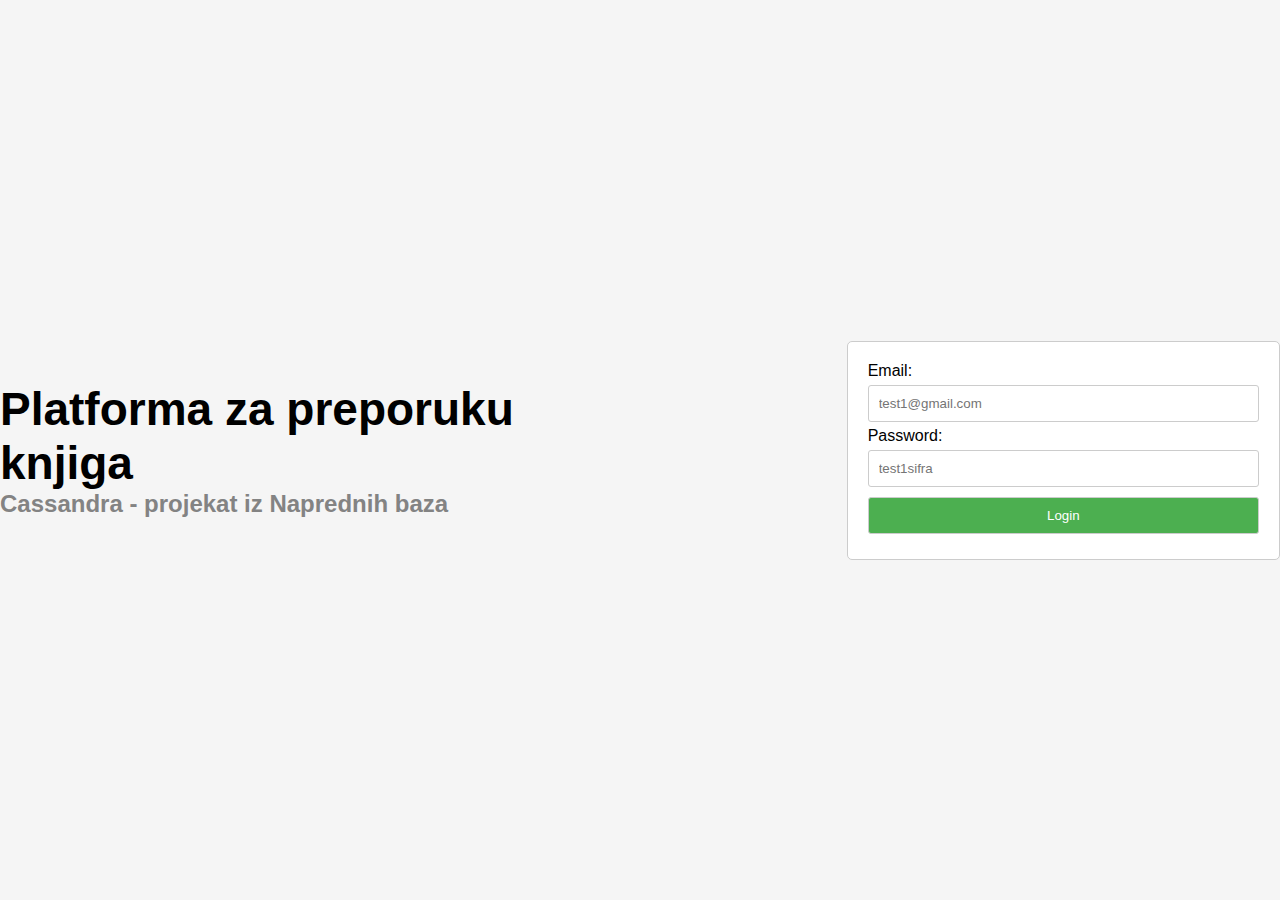
<file: CassandraFront/index.html>
<!DOCTYPE html>
<html lang="en">
  <head>
    <meta charset="UTF-8" />
    <meta name="viewport" content="width=device-width, initial-scale=1.0" />
    <title>CassandraBooks</title>
    <link rel="stylesheet" type="text/css" href="stil-index.css" />
  </head>
  <body class="index-hero">
    <div class="index-hero-left">
      <h1>Platforma za preporuku knjiga</h1>
      <h2>Cassandra - projekat iz Naprednih baza</h2>
    </div>
    <div>
      <div class="container">
        <form id="loginForm">
          <label for="email">Email:</label>
          <input
            type="text"
            id="email"
            name="email"
            required
            placeholder="test1@gmail.com"
          />

          <label for="password">Password:</label>
          <input
            type="password"
            id="password"
            name="password"
            required
            placeholder="test1sifra"
          />

          <input type="submit" value="Login" />
        </form>
      </div>
    </div>

    <script type="module" src="indexScript.js"></script>
  </body>
</html>
</file>
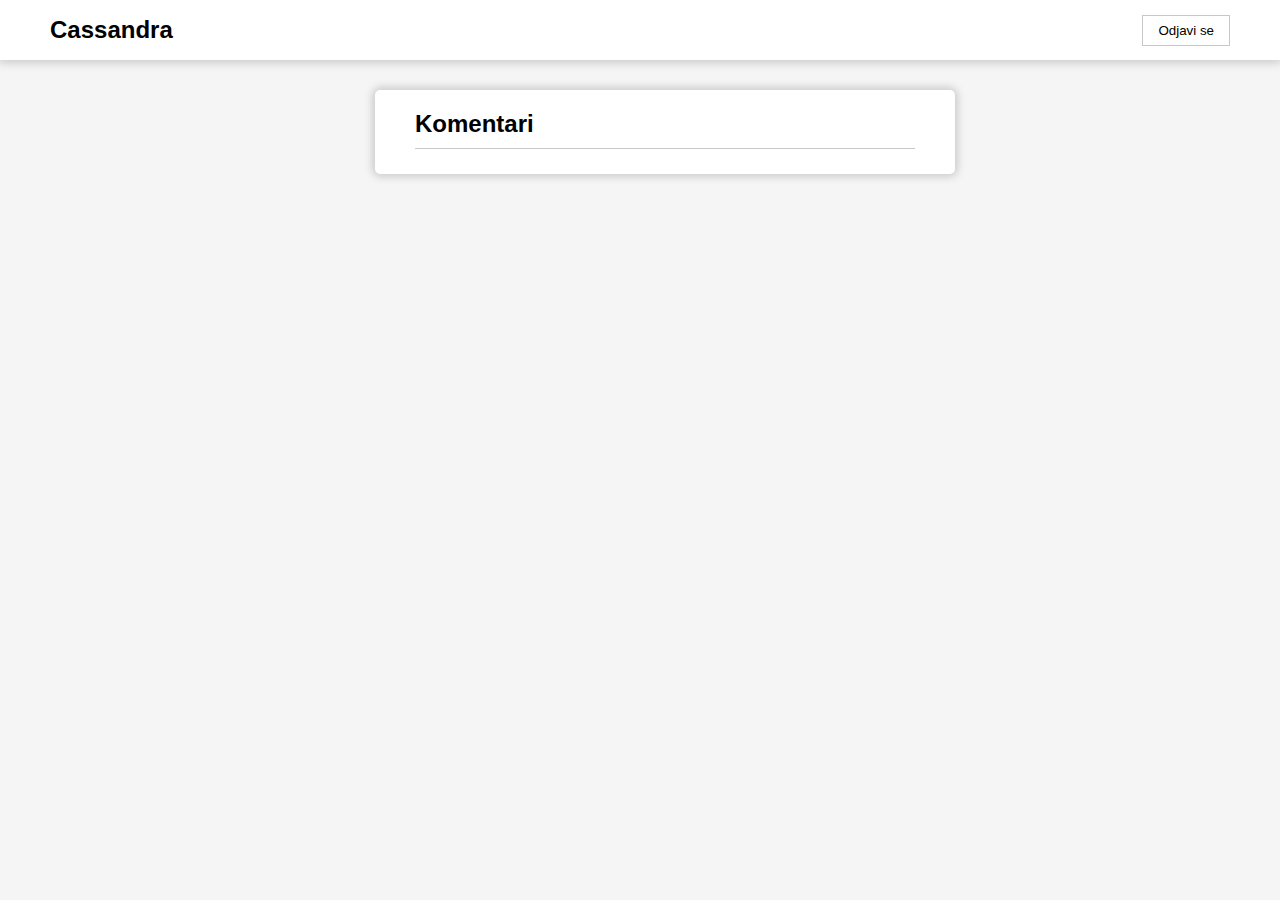
<file: CassandraFront/book.html>
<!DOCTYPE html>
<html lang="en">
  <head>
    <meta charset="UTF-8" />
    <meta name="viewport" content="width=device-width, initial-scale=1.0" />
    <title class="naslov-knjige">CassandraBooks</title>
    <link rel="stylesheet" type="text/css" href="stil.css" />
  </head>
  <body>
    <nav>
      <h2>Cassandra</h2>
      <button class="dugme-odjava">Odjavi se</button>
    </nav>
    <div class="book-hero">
      <div class="book-hero-book"></div>
      <div class="book-hero-comments">
        <h2>Komentari</h2>
      </div>
    </div>
    <script type="module" src="bookScript.js"></script>
  </body>
</html>
</file>
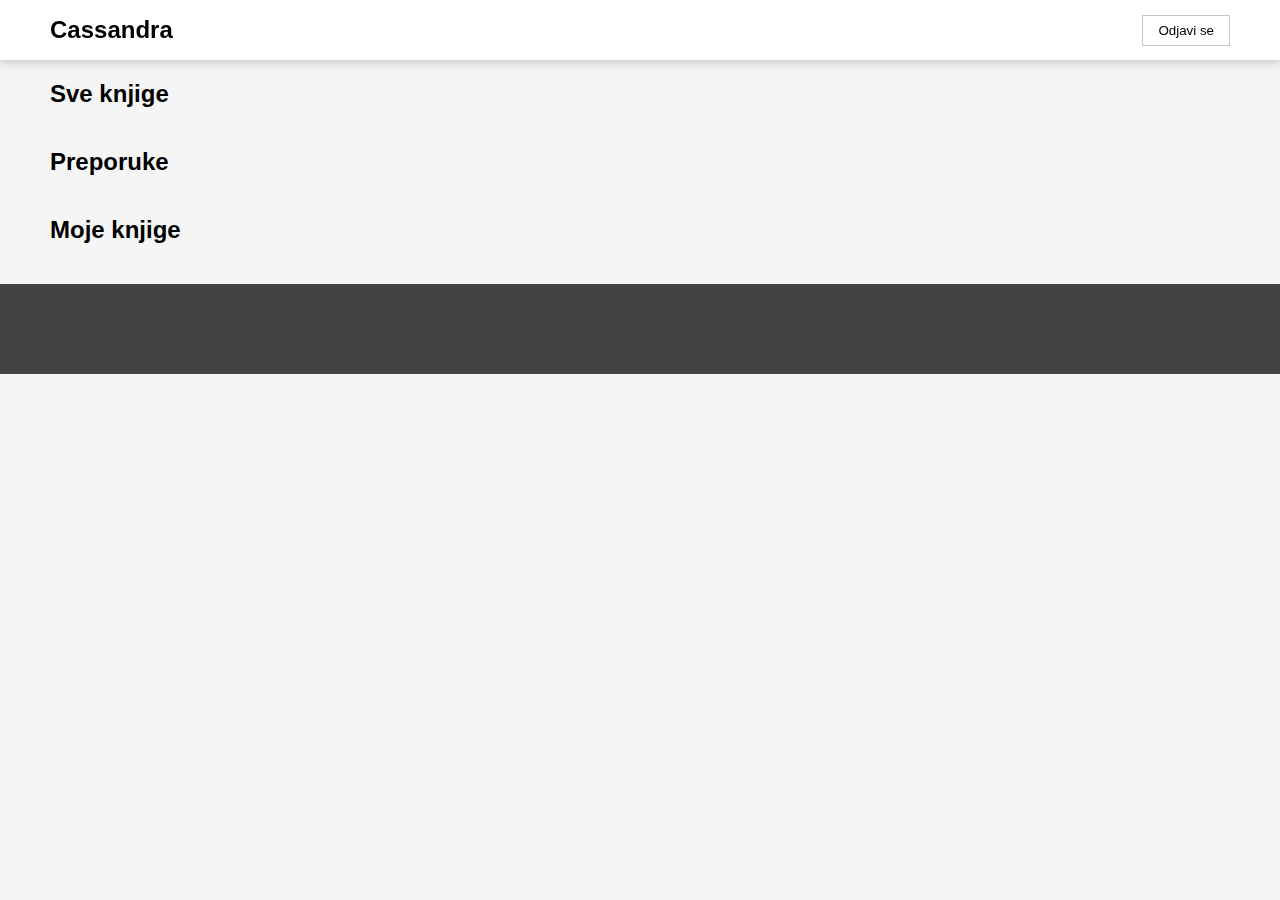
<file: CassandraFront/pocetna.html>
<!DOCTYPE html>
<html lang="en">
  <head>
    <meta charset="UTF-8" />
    <meta name="viewport" content="width=device-width, initial-scale=1.0" />
    <title>CassandraBooks</title>
    <link rel="stylesheet" type="text/css" href="stil.css" />
  </head>
  <body>
    <nav>
      <h2>Cassandra</h2>
      <button class="dugme-odjava">Odjavi se</button>
    </nav>
    <div class="hero">
      <h2>Sve knjige</h2>
      <div class="books-list"></div>
      <h2>Preporuke</h2>
      <div class="books-list-recommended"></div>
      <h2>Moje knjige</h2>
      <div class="my-books-list"></div>
    </div>
    <footer></footer>
    <script type="module" src="pocetnaScript.js"></script>
  </body>
</html>
</file>
<file: CassandraFront/stil-index.css>
* {
  margin: 0;
  padding: 0;
}

.index-hero {
  display: flex;
  justify-content: center;
  align-items: center;
  height: 100vh;
}

.index-hero-left {
  display: flex;
  flex-direction: column;
  margin-right: 200px;
}

.index-hero-left h1 {
  font-size: 46px;
}

.index-hero-left h2 {
  color: #838383;
}

body {
  background-color: #f5f5f5;
  font-family: Arial, sans-serif;
}
.container {
  max-width: 400px;
  margin: 50px auto;
  padding: 20px;
  border: 1px solid #ccc;
  border-radius: 5px;
  background-color: white;
}
input[type="text"],
input[type="password"],
input[type="submit"] {
  width: 100%;
  padding: 10px;
  margin: 5px 0;
  border: 1px solid #ccc;
  border-radius: 3px;
  box-sizing: border-box;
}
input[type="submit"] {
  background-color: #4caf50;
  color: white;
  cursor: pointer;
}
</file>
<file: CassandraFront/stil.css>
* {
  margin: 0;
  padding: 0;
}

body {
  font-family: Arial, sans-serif;
  background-color: #f5f5f5;
}

.book {
  width: 250px;
  margin: 10px 20px;
  box-shadow: 0px 0px 10px 2px rgba(0, 0, 0, 0.2);
  background-color: white;
}

.book img {
  width: 250px;
  height: 385px;
  margin-bottom: 5px;
}

.naslov,
.autor,
.opis,
.ocena {
  display: flex;
  justify-content: center;
}

.autor,
.opis {
  color: #7e7e7e;
}

.dugmici {
  display: flex;
  flex-direction: column;
  padding: 5px;
  margin-top: 10px;
}

.dugmici button {
  background-color: white;
  border: 1px solid #c7c7c7;
  padding: 7px 0;
  margin-top: 2px;
}

.dugmici button:hover,
nav button:hover {
  background-color: #f5f5f5;
  cursor: pointer;
}

nav {
  position: sticky;
  top: 0;
  background-color: white;
  display: flex;
  align-items: center;
  justify-content: space-between;
  height: 40px;
  padding: 10px;
  margin-bottom: 20px;
  box-shadow: 0px 0px 10px 2px rgba(0, 0, 0, 0.2);
}

nav h2,
nav button {
  margin: 0 40px;
}

nav button {
  background-color: white;
  border: 1px solid #c7c7c7;
  padding: 7px 15px;
}

.hero {
  margin: 0 50px;
}

.books-list,
.my-books-list,
.books-list-recommended {
  margin: 20px 0;
  display: flex;
  flex-wrap: wrap;
}

.book-hero {
  margin: auto;
  display: flex;
  justify-content: center;
  flex-direction: row;
}

.book-hero-comments {
  width: 500px;
  height: min-content;
  margin-left: 50px;
  margin-top: 10px;
  display: flex;
  flex-direction: column;
  box-shadow: 0px 0px 10px 2px rgba(0, 0, 0, 0.2);
  padding: 20px 40px;
  background-color: white;
  border-radius: 5px;
}

.book-hero-comments h2 {
  border-bottom: 1px solid #c7c7c7;
  padding-bottom: 10px;
  margin-bottom: 5px;
}

.comment-div {
  padding: 10px 10px;
  margin-top: 10px;
}

.comment-div p {
  color: #5b5b5b;
}

.comment-div:hover {
  background-color: #f5f5f5;
  cursor: pointer;
}

.container {
  max-width: 400px;
  margin: 50px auto;
  padding: 20px;
  border: 1px solid #ccc;
  border-radius: 5px;
  background-color: white;
}
input[type="text"],
input[type="password"],
input[type="submit"] {
  width: 100%;
  padding: 10px;
  margin: 5px 0;
  border: 1px solid #ccc;
  border-radius: 3px;
  box-sizing: border-box;
}
input[type="submit"] {
  background-color: #4caf50;
  color: white;
  cursor: pointer;
}

/* Stilovi za footer */
footer {
  background-color: #434343; /* Boja pozadine */
  color: #fff; /* Boja teksta */
  padding: 20px; /* Prostor unutar footera */
  text-align: center; /* Centriranje teksta */
  position: relative; /* Relativni positioning */
  bottom: 0; /* Postavljamo footer na dno */
  left: 0;
  right: 0;
  width: 100%; /* Širina footera */
  height: 50px;
  margin-top: 10px; /* Margina na vrhu, ako je potrebno */
}
</file>
